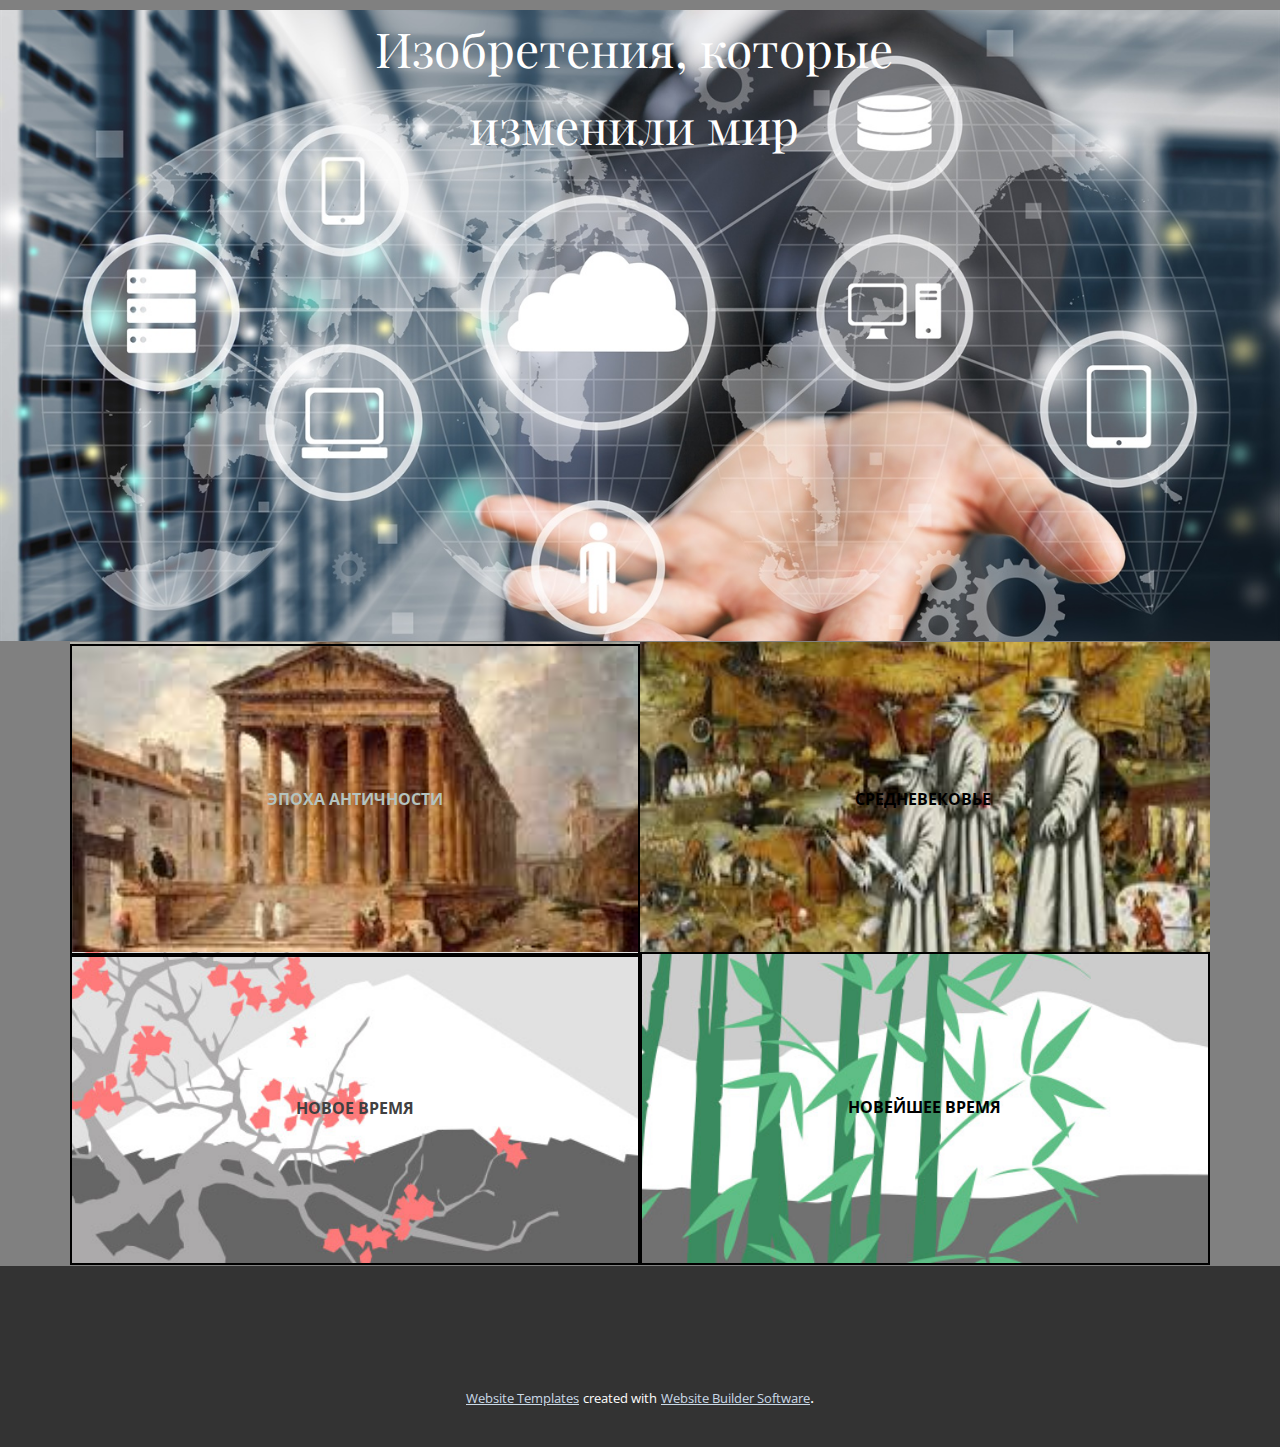
<file: Главная.html>
<!DOCTYPE html>
<html style="font-size: 16px;">
  <head>
    <meta name="viewport" content="width=device-width, initial-scale=1.0">
    <meta charset="utf-8">
    <meta name="keywords" content="favored old barren reason from my bed, and took the daughter of the vine to spouse., Building Future, Your questions answered, our team​, testimonials">
    <meta name="description" content="">
    <meta name="page_type" content="np-template-header-footer-from-plugin">
    <title>Главная</title>
    <link rel="stylesheet" href="nicepage.css" media="screen">
<link rel="stylesheet" href="Главная.css" media="screen">
    <script class="u-script" type="text/javascript" src="jquery.js" defer=""></script>
    <script class="u-script" type="text/javascript" src="nicepage.js" defer=""></script>
    <meta name="generator" content="Nicepage 3.7.2, nicepage.com">
    <link id="u-theme-google-font" rel="stylesheet" href="https://fonts.googleapis.com/css?family=Roboto:100,100i,300,300i,400,400i,500,500i,700,700i,900,900i|Open+Sans:300,300i,400,400i,600,600i,700,700i,800,800i">
    <link id="u-page-google-font" rel="stylesheet" href="https://fonts.googleapis.com/css?family=Playfair+Display:400,400i,700,700i,900,900i">
    
    
    
    <script type="application/ld+json">{
		"@context": "http://schema.org",
		"@type": "Organization",
		"name": "",
		"url": "index.html"
}</script>
    <meta property="og:title" content="Главная">
    <meta property="og:type" content="website">
    <meta name="theme-color" content="#85a5c3">
    <link rel="canonical" href="index.html">
    <meta property="og:url" content="index.html">
  </head>
  <body class="u-body"><header class="u-align-left u-clearfix u-grey-50 u-header u-header" id="sec-4845"><div class="u-clearfix u-sheet u-sheet-1"></div></header>
    <section class="u-clearfix u-image u-section-1" id="carousel_a199">
      <div class="u-clearfix u-sheet u-valign-top u-sheet-1">
        <h2 class="u-align-center u-custom-font u-font-playfair-display u-text u-text-body-alt-color u-text-1">Изобретения, которые&nbsp;<br>изменили мир&nbsp;
        </h2>
      </div>
    </section>
    <section class="u-align-left u-clearfix u-grey-50 u-section-2" id="carousel_39b1">
      <div class="u-clearfix u-sheet u-valign-middle u-sheet-1">
        <img src="images/2.jpeg" alt="" class="u-image u-image-default u-image-1" data-image-width="300" data-image-height="168">
        <img src="images/1.jpeg" alt="" class="u-image u-image-default u-image-2" data-image-width="281" data-image-height="179">
        <img src="images/368051ab-77cf-4c1f-b8a5-b48d2caabbc4.jpeg" alt="" class="u-image u-image-default u-image-3" data-image-width="278" data-image-height="181">
        <img class="u-image u-image-4" src="images/antichnost.jpeg" data-image-width="267" data-image-height="189">
        <a href="#" class="u-btn u-button-style u-hover-black u-none u-text-black u-text-hover-white u-btn-1">Средневековье</a>
        <a href="#" class="u-border-2 u-border-black u-border-hover-palette-1-light-2 u-btn u-button-style u-hover-black u-none u-text-hover-white u-text-palette-2-light-1 u-btn-2">Эпоха античности</a>
        <a href="#" class="u-border-2 u-border-black u-btn u-button-style u-hover-black u-none u-text-black u-text-hover-white u-btn-3">Новейшее время</a>
        <a href="file:///D:/OpenServer/domains/localhost/HistorySiteTitle/Site3/index.html" class="u-border-2 u-border-black u-btn u-button-style u-hover-black u-none u-text-grey-75 u-text-hover-white u-btn-4" target="_blank">Новое время</a>
      </div>
    </section>
    
    
    <footer class="u-align-left u-clearfix u-footer u-grey-80 u-footer" id="sec-e4d6"><div class="u-clearfix u-sheet u-sheet-1"></div></footer>
    <section class="u-backlink u-clearfix u-grey-80">
      <a class="u-link" href="https://nicepage.com/website-templates" target="_blank">
        <span>Website Templates</span>
      </a>
      <p class="u-text">
        <span>created with</span>
      </p>
      <a class="u-link" href="https://nicepage.com/" target="_blank">
        <span>Website Builder Software</span>
      </a>. 
    </section>
  </body>
</html>
</file>
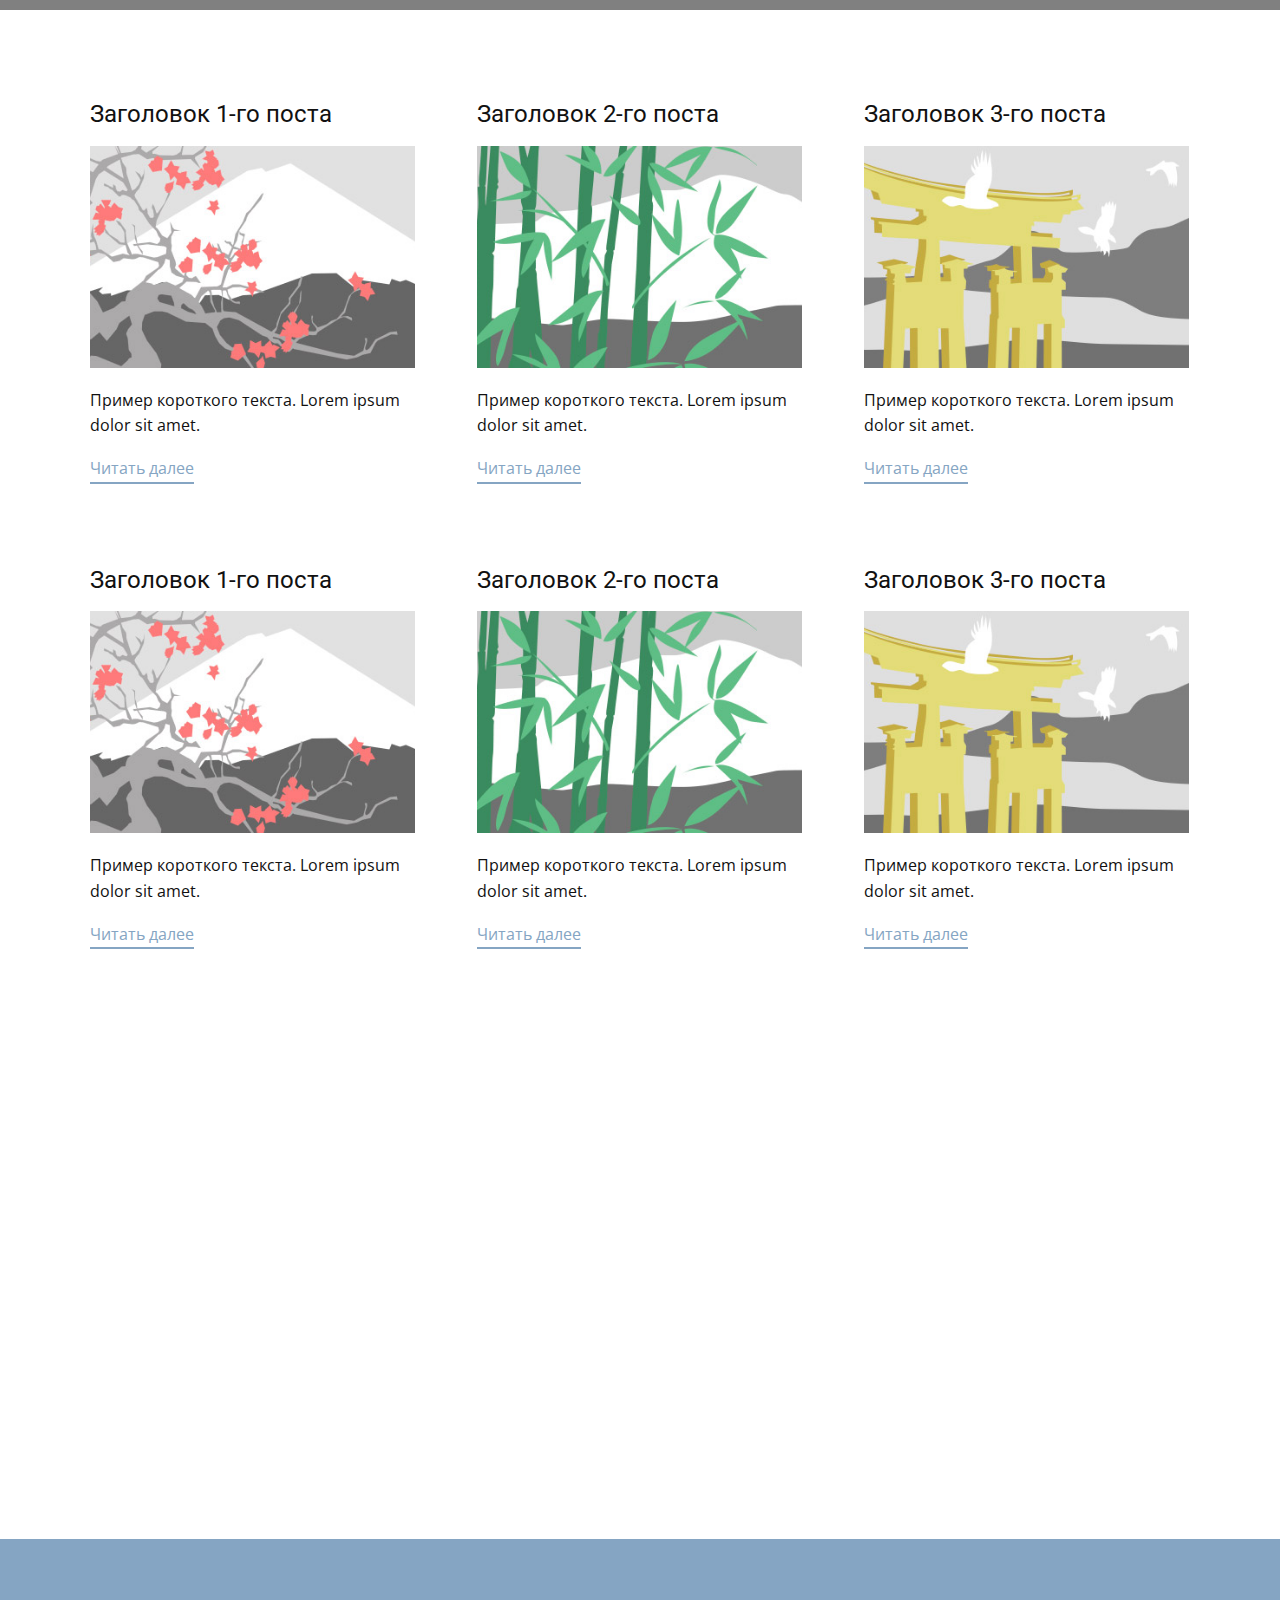
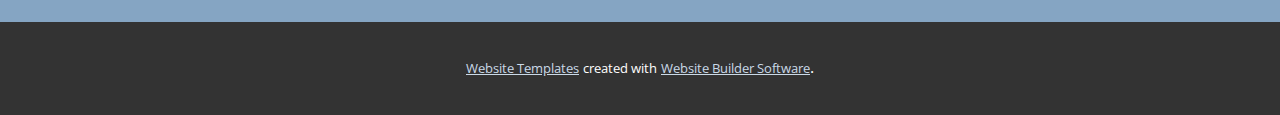
<file: blog/blog.html>
<html style="font-size: 16px;"><head>
    <meta name="viewport" content="width=device-width, initial-scale=1.0">
    <meta charset="utf-8">
    <meta name="keywords" content="">
    <meta name="description" content="">
    <meta name="page_type" content="np-template-header-footer-from-plugin">
    <title>Blog Template</title>
    <link rel="stylesheet" href="../nicepage.css" media="screen">
<link rel="stylesheet" href="../Blog-Template.css" media="screen">
    <script class="u-script" type="text/javascript" src="../jquery.js" defer=""></script>
    <script class="u-script" type="text/javascript" src="../nicepage.js" defer=""></script>
    <meta name="generator" content="Nicepage 3.7.2, nicepage.com">
    <link id="u-theme-google-font" rel="stylesheet" href="https://fonts.googleapis.com/css?family=Roboto:100,100i,300,300i,400,400i,500,500i,700,700i,900,900i|Open+Sans:300,300i,400,400i,600,600i,700,700i,800,800i">
    
    
    
    <script type="application/ld+json">{
		"@context": "http://schema.org",
		"@type": "Organization",
		"name": "",
		"url": "index.html"
}</script>
    <meta property="og:title" content="Blog Template">
    <meta property="og:type" content="website">
    <meta name="theme-color" content="#85a5c3">
    <link rel="canonical" href="../index.html">
    <meta property="og:url" content="index.html">
  </head>
  <body class="u-body"><header class="u-align-left u-clearfix u-grey-50 u-header u-header" id="sec-4845"><div class="u-clearfix u-sheet u-sheet-1"></div></header>
    <section class="u-clearfix u-section-1" id="sec-cd55">
      <div class="u-clearfix u-sheet u-valign-middle u-sheet-1"><!--blog--><!--blog_options_json--><!--{"type":"Recent","source":"","tags":"","count":3}--><!--/blog_options_json-->
        <div class="u-blog u-expanded-width u-repeater u-repeater-1"><!--blog_post-->
          <div class="u-blog-post u-container-style u-repeater-item u-white u-repeater-item-1">
            <div class="u-container-layout u-similar-container u-valign-top u-container-layout-1"><!--blog_post_header-->
              <h4 class="u-blog-control u-text u-text-1">
                <a class="u-post-header-link" href="../blog/пост.html"><!--blog_post_header_content-->Заголовок 1-го поста<!--/blog_post_header_content--></a>
              </h4><!--/blog_post_header--><!--blog_post_image-->
              <a class="u-post-header-link" href="../blog/пост.html"><img alt="" class="u-blog-control u-expanded-width u-image u-image-default u-image-1" src="[data-uri]"></a><!--/blog_post_image--><!--blog_post_content-->
              <div class="u-blog-control u-post-content u-text u-text-2 fr-view">Пример короткого текста. Lorem ipsum dolor sit amet.</div><!--/blog_post_content--><!--blog_post_readmore-->
              <a href="../blog/пост.html" class="u-blog-control u-border-2 u-border-palette-1-base u-btn u-btn-rectangle u-button-style u-none u-btn-1"><!--blog_post_readmore_content-->Читать далее<!--/blog_post_readmore_content--></a><!--/blog_post_readmore-->
            </div>
          </div><div class="u-blog-post u-container-style u-repeater-item u-video-cover u-white">
            <div class="u-container-layout u-similar-container u-valign-top u-container-layout-2"><!--blog_post_header-->
              <h4 class="u-blog-control u-text u-text-3">
                <a class="u-post-header-link" href="../blog/пост-1.html"><!--blog_post_header_content-->Заголовок 2-го поста<!--/blog_post_header_content--></a>
              </h4><!--/blog_post_header--><!--blog_post_image-->
              <a class="u-post-header-link" href="../blog/пост-1.html"><img alt="" class="u-blog-control u-expanded-width u-image u-image-default u-image-2" src="[data-uri]"></a><!--/blog_post_image--><!--blog_post_content-->
              <div class="u-blog-control u-post-content u-text u-text-4 fr-view">Пример короткого текста. Lorem ipsum dolor sit amet.</div><!--/blog_post_content--><!--blog_post_readmore-->
              <a href="../blog/пост-1.html" class="u-blog-control u-border-2 u-border-palette-1-base u-btn u-btn-rectangle u-button-style u-none u-btn-2"><!--blog_post_readmore_content-->Читать далее<!--/blog_post_readmore_content--></a><!--/blog_post_readmore-->
            </div>
          </div><div class="u-blog-post u-container-style u-repeater-item u-video-cover u-white">
            <div class="u-container-layout u-similar-container u-valign-top u-container-layout-3"><!--blog_post_header-->
              <h4 class="u-blog-control u-text u-text-5">
                <a class="u-post-header-link" href="../blog/пост-2.html"><!--blog_post_header_content-->Заголовок 3-го поста<!--/blog_post_header_content--></a>
              </h4><!--/blog_post_header--><!--blog_post_image-->
              <a class="u-post-header-link" href="../blog/пост-2.html"><img alt="" class="u-blog-control u-expanded-width u-image u-image-default u-image-3" src="[data-uri]"></a><!--/blog_post_image--><!--blog_post_content-->
              <div class="u-blog-control u-post-content u-text u-text-6 fr-view">Пример короткого текста. Lorem ipsum dolor sit amet.</div><!--/blog_post_content--><!--blog_post_readmore-->
              <a href="../blog/пост-2.html" class="u-blog-control u-border-2 u-border-palette-1-base u-btn u-btn-rectangle u-button-style u-none u-btn-3"><!--blog_post_readmore_content-->Читать далее<!--/blog_post_readmore_content--></a><!--/blog_post_readmore-->
            </div>
          </div><div class="u-blog-post u-container-style u-repeater-item u-white u-repeater-item-1">
            <div class="u-container-layout u-similar-container u-valign-top u-container-layout-1"><!--blog_post_header-->
              <h4 class="u-blog-control u-text u-text-1">
                <a class="u-post-header-link" href="../blog/пост-3.html"><!--blog_post_header_content-->Заголовок 1-го поста<!--/blog_post_header_content--></a>
              </h4><!--/blog_post_header--><!--blog_post_image-->
              <a class="u-post-header-link" href="../blog/пост-3.html"><img alt="" class="u-blog-control u-expanded-width u-image u-image-default u-image-1" src="[data-uri]"></a><!--/blog_post_image--><!--blog_post_content-->
              <div class="u-blog-control u-post-content u-text u-text-2 fr-view">Пример короткого текста. Lorem ipsum dolor sit amet.</div><!--/blog_post_content--><!--blog_post_readmore-->
              <a href="../blog/пост-3.html" class="u-blog-control u-border-2 u-border-palette-1-base u-btn u-btn-rectangle u-button-style u-none u-btn-1"><!--blog_post_readmore_content-->Читать далее<!--/blog_post_readmore_content--></a><!--/blog_post_readmore-->
            </div>
          </div><div class="u-blog-post u-container-style u-repeater-item u-video-cover u-white">
            <div class="u-container-layout u-similar-container u-valign-top u-container-layout-2"><!--blog_post_header-->
              <h4 class="u-blog-control u-text u-text-3">
                <a class="u-post-header-link" href="../blog/пост-4.html"><!--blog_post_header_content-->Заголовок 2-го поста<!--/blog_post_header_content--></a>
              </h4><!--/blog_post_header--><!--blog_post_image-->
              <a class="u-post-header-link" href="../blog/пост-4.html"><img alt="" class="u-blog-control u-expanded-width u-image u-image-default u-image-2" src="[data-uri]"></a><!--/blog_post_image--><!--blog_post_content-->
              <div class="u-blog-control u-post-content u-text u-text-4 fr-view">Пример короткого текста. Lorem ipsum dolor sit amet.</div><!--/blog_post_content--><!--blog_post_readmore-->
              <a href="../blog/пост-4.html" class="u-blog-control u-border-2 u-border-palette-1-base u-btn u-btn-rectangle u-button-style u-none u-btn-2"><!--blog_post_readmore_content-->Читать далее<!--/blog_post_readmore_content--></a><!--/blog_post_readmore-->
            </div>
          </div><div class="u-blog-post u-container-style u-repeater-item u-video-cover u-white">
            <div class="u-container-layout u-similar-container u-valign-top u-container-layout-3"><!--blog_post_header-->
              <h4 class="u-blog-control u-text u-text-5">
                <a class="u-post-header-link" href="../blog/пост-5.html"><!--blog_post_header_content-->Заголовок 3-го поста<!--/blog_post_header_content--></a>
              </h4><!--/blog_post_header--><!--blog_post_image-->
              <a class="u-post-header-link" href="../blog/пост-5.html"><img alt="" class="u-blog-control u-expanded-width u-image u-image-default u-image-3" src="[data-uri]"></a><!--/blog_post_image--><!--blog_post_content-->
              <div class="u-blog-control u-post-content u-text u-text-6 fr-view">Пример короткого текста. Lorem ipsum dolor sit amet.</div><!--/blog_post_content--><!--blog_post_readmore-->
              <a href="../blog/пост-5.html" class="u-blog-control u-border-2 u-border-palette-1-base u-btn u-btn-rectangle u-button-style u-none u-btn-3"><!--blog_post_readmore_content-->Читать далее<!--/blog_post_readmore_content--></a><!--/blog_post_readmore-->
            </div>
          </div><!--/blog_post--><!--blog_post-->
          <!--/blog_post--><!--blog_post-->
          <!--/blog_post-->
        </div><!--/blog-->
      </div>
    </section>
    <section class="u-clearfix u-section-2" id="sec-daf7">
      <div class="u-clearfix u-sheet u-sheet-1"></div>
    </section>
    
    
    <footer class="u-align-left u-clearfix u-footer u-palette-1-base u-footer" id="sec-e4d6"><div class="u-clearfix u-sheet u-sheet-1"></div></footer>
    <section class="u-backlink u-clearfix u-grey-80">
      <a class="u-link" href="https://nicepage.com/website-templates" target="_blank">
        <span>Website Templates</span>
      </a>
      <p class="u-text">
        <span>created with</span>
      </p>
      <a class="u-link" href="https://nicepage.com/" target="_blank">
        <span>Website Builder Software</span>
      </a>. 
    </section>
  
</body></html>
</file>
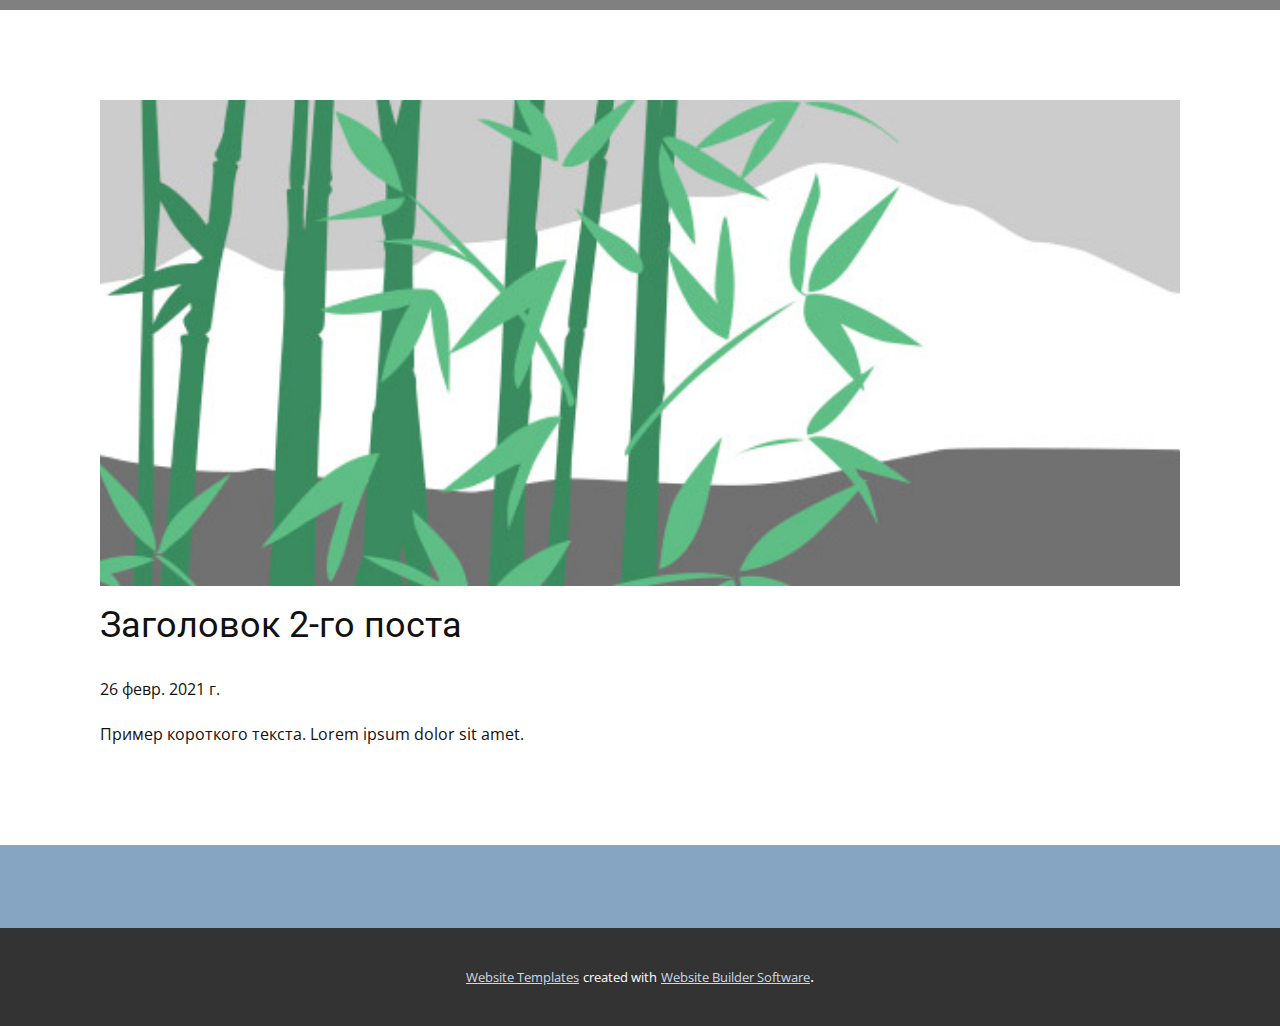
<file: blog/пост-1.html>
<!doctype html>
<html style="font-size: 16px;"><head>
    <meta name="viewport" content="width=device-width, initial-scale=1.0">
    <meta charset="utf-8">
    <meta name="keywords" content="Заголовок 1-го поста">
    <meta name="description" content="">
    <meta name="page_type" content="np-template-header-footer-from-plugin">
    <title>Заголовок 2-го поста</title>
    <link rel="stylesheet" href="../nicepage.css" media="screen">
<link rel="stylesheet" href="../Post-Template.css" media="screen">
    <script class="u-script" type="text/javascript" src="../jquery.js" defer=""></script>
    <script class="u-script" type="text/javascript" src="../nicepage.js" defer=""></script>
    <meta name="generator" content="Nicepage 3.7.2, nicepage.com">
    <link id="u-theme-google-font" rel="stylesheet" href="https://fonts.googleapis.com/css?family=Roboto:100,100i,300,300i,400,400i,500,500i,700,700i,900,900i|Open+Sans:300,300i,400,400i,600,600i,700,700i,800,800i">
    
    
    <script type="application/ld+json">{
		"@context": "http://schema.org",
		"@type": "Organization",
		"name": "",
		"url": "index.html"
}</script>
    <meta property="og:title" content="Post Template">
    <meta property="og:type" content="website">
    <meta name="theme-color" content="#85a5c3">
    <link rel="canonical" href="../index.html">
    <meta property="og:url" content="index.html">
  </head>
  <body class="u-body"><header class="u-align-left u-clearfix u-grey-50 u-header u-header" id="sec-4845"><div class="u-clearfix u-sheet u-sheet-1"></div></header>
    <section class="u-align-center u-clearfix u-section-1" id="sec-c390">
      <div class="u-clearfix u-sheet u-valign-middle-md u-valign-middle-sm u-valign-middle-xs u-sheet-1"><!--post_details--><!--post_details_options_json--><!--{"source":""}--><!--/post_details_options_json--><!--blog_post-->
        <div class="u-container-style u-expanded-width u-post-details u-post-details-1">
          <div class="u-container-layout u-valign-middle u-container-layout-1"><!--blog_post_image-->
            <img alt="" class="u-blog-control u-expanded-width u-image u-image-default u-image-1" src="[data-uri]"><!--/blog_post_image--><!--blog_post_header-->
            <h2 class="u-blog-control u-text u-text-1">Заголовок 2-го поста</h2><!--/blog_post_header--><!--blog_post_metadata-->
            <div class="u-blog-control u-metadata u-metadata-1"><!--blog_post_metadata_date-->
              <span class="u-meta-date u-meta-icon">26 февр. 2021 г.</span><!--/blog_post_metadata_date--><!--blog_post_metadata_category-->
              <!--/blog_post_metadata_category--><!--blog_post_metadata_comments-->
              <!--/blog_post_metadata_comments-->
            </div><!--/blog_post_metadata--><!--blog_post_content-->
            <div class="u-align-justify u-blog-control u-post-content u-text u-text-2 fr-view">
  Пример короткого текста. Lorem ipsum dolor sit amet.
  </div><!--/blog_post_content-->
          </div>
        </div><!--/blog_post--><!--/post_details-->
      </div>
    </section>
    
    
    <footer class="u-align-left u-clearfix u-footer u-palette-1-base u-footer" id="sec-e4d6"><div class="u-clearfix u-sheet u-sheet-1"></div></footer>
    <section class="u-backlink u-clearfix u-grey-80">
      <a class="u-link" href="https://nicepage.com/website-templates" target="_blank">
        <span>Website Templates</span>
      </a>
      <p class="u-text">
        <span>created with</span>
      </p>
      <a class="u-link" href="https://nicepage.com/" target="_blank">
        <span>Website Builder Software</span>
      </a>. 
    </section>
  
</body></html>
</file>
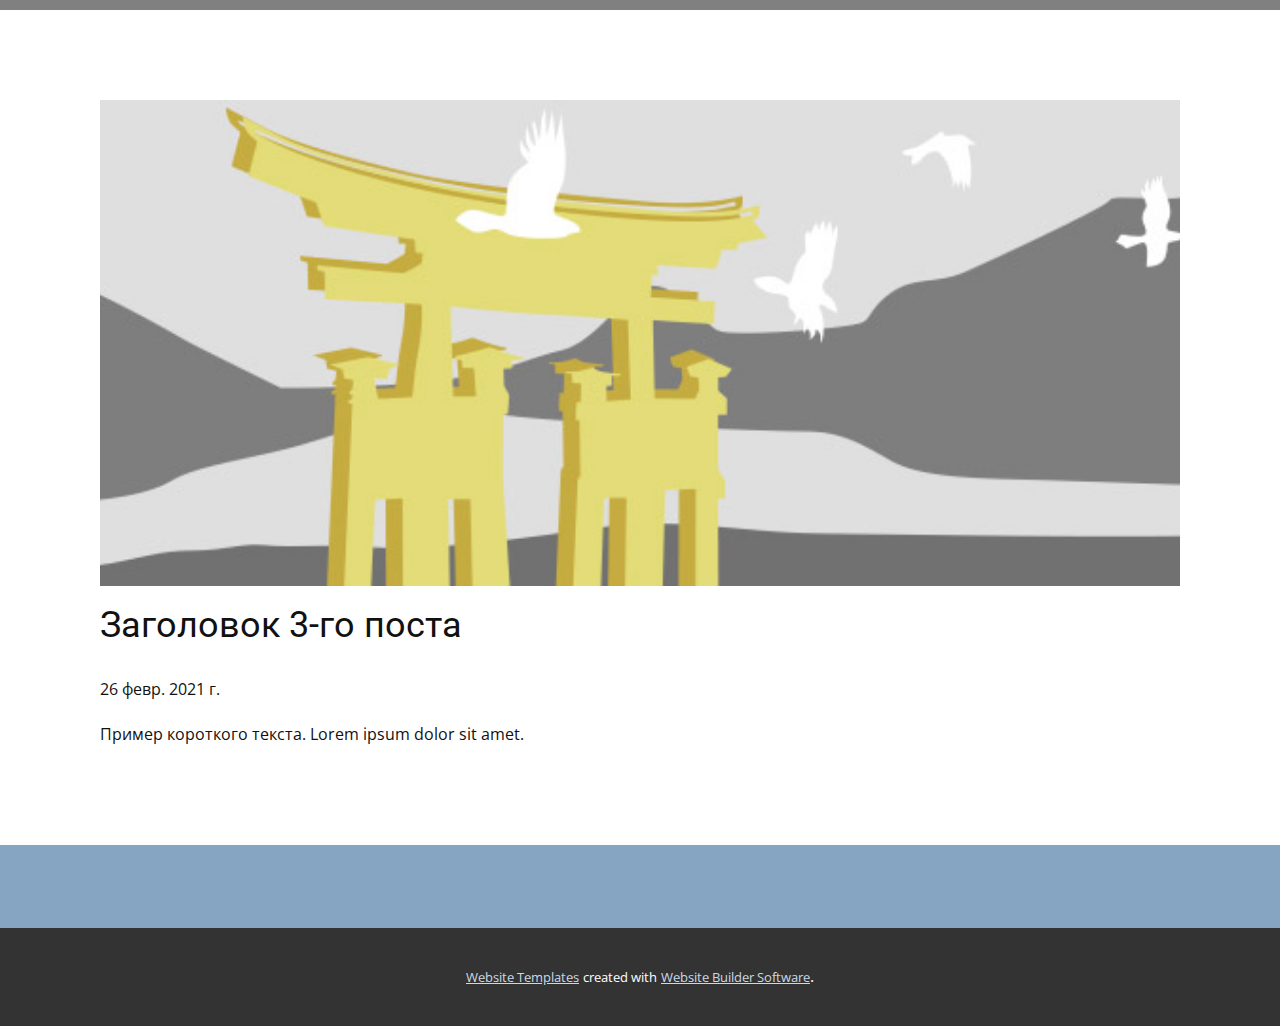
<file: blog/пост-2.html>
<!doctype html>
<html style="font-size: 16px;"><head>
    <meta name="viewport" content="width=device-width, initial-scale=1.0">
    <meta charset="utf-8">
    <meta name="keywords" content="Заголовок 1-го поста">
    <meta name="description" content="">
    <meta name="page_type" content="np-template-header-footer-from-plugin">
    <title>Заголовок 3-го поста</title>
    <link rel="stylesheet" href="../nicepage.css" media="screen">
<link rel="stylesheet" href="../Post-Template.css" media="screen">
    <script class="u-script" type="text/javascript" src="../jquery.js" defer=""></script>
    <script class="u-script" type="text/javascript" src="../nicepage.js" defer=""></script>
    <meta name="generator" content="Nicepage 3.7.2, nicepage.com">
    <link id="u-theme-google-font" rel="stylesheet" href="https://fonts.googleapis.com/css?family=Roboto:100,100i,300,300i,400,400i,500,500i,700,700i,900,900i|Open+Sans:300,300i,400,400i,600,600i,700,700i,800,800i">
    
    
    <script type="application/ld+json">{
		"@context": "http://schema.org",
		"@type": "Organization",
		"name": "",
		"url": "index.html"
}</script>
    <meta property="og:title" content="Post Template">
    <meta property="og:type" content="website">
    <meta name="theme-color" content="#85a5c3">
    <link rel="canonical" href="../index.html">
    <meta property="og:url" content="index.html">
  </head>
  <body class="u-body"><header class="u-align-left u-clearfix u-grey-50 u-header u-header" id="sec-4845"><div class="u-clearfix u-sheet u-sheet-1"></div></header>
    <section class="u-align-center u-clearfix u-section-1" id="sec-c390">
      <div class="u-clearfix u-sheet u-valign-middle-md u-valign-middle-sm u-valign-middle-xs u-sheet-1"><!--post_details--><!--post_details_options_json--><!--{"source":""}--><!--/post_details_options_json--><!--blog_post-->
        <div class="u-container-style u-expanded-width u-post-details u-post-details-1">
          <div class="u-container-layout u-valign-middle u-container-layout-1"><!--blog_post_image-->
            <img alt="" class="u-blog-control u-expanded-width u-image u-image-default u-image-1" src="[data-uri]"><!--/blog_post_image--><!--blog_post_header-->
            <h2 class="u-blog-control u-text u-text-1">Заголовок 3-го поста</h2><!--/blog_post_header--><!--blog_post_metadata-->
            <div class="u-blog-control u-metadata u-metadata-1"><!--blog_post_metadata_date-->
              <span class="u-meta-date u-meta-icon">26 февр. 2021 г.</span><!--/blog_post_metadata_date--><!--blog_post_metadata_category-->
              <!--/blog_post_metadata_category--><!--blog_post_metadata_comments-->
              <!--/blog_post_metadata_comments-->
            </div><!--/blog_post_metadata--><!--blog_post_content-->
            <div class="u-align-justify u-blog-control u-post-content u-text u-text-2 fr-view">
  Пример короткого текста. Lorem ipsum dolor sit amet.
  </div><!--/blog_post_content-->
          </div>
        </div><!--/blog_post--><!--/post_details-->
      </div>
    </section>
    
    
    <footer class="u-align-left u-clearfix u-footer u-palette-1-base u-footer" id="sec-e4d6"><div class="u-clearfix u-sheet u-sheet-1"></div></footer>
    <section class="u-backlink u-clearfix u-grey-80">
      <a class="u-link" href="https://nicepage.com/website-templates" target="_blank">
        <span>Website Templates</span>
      </a>
      <p class="u-text">
        <span>created with</span>
      </p>
      <a class="u-link" href="https://nicepage.com/" target="_blank">
        <span>Website Builder Software</span>
      </a>. 
    </section>
  
</body></html>
</file>
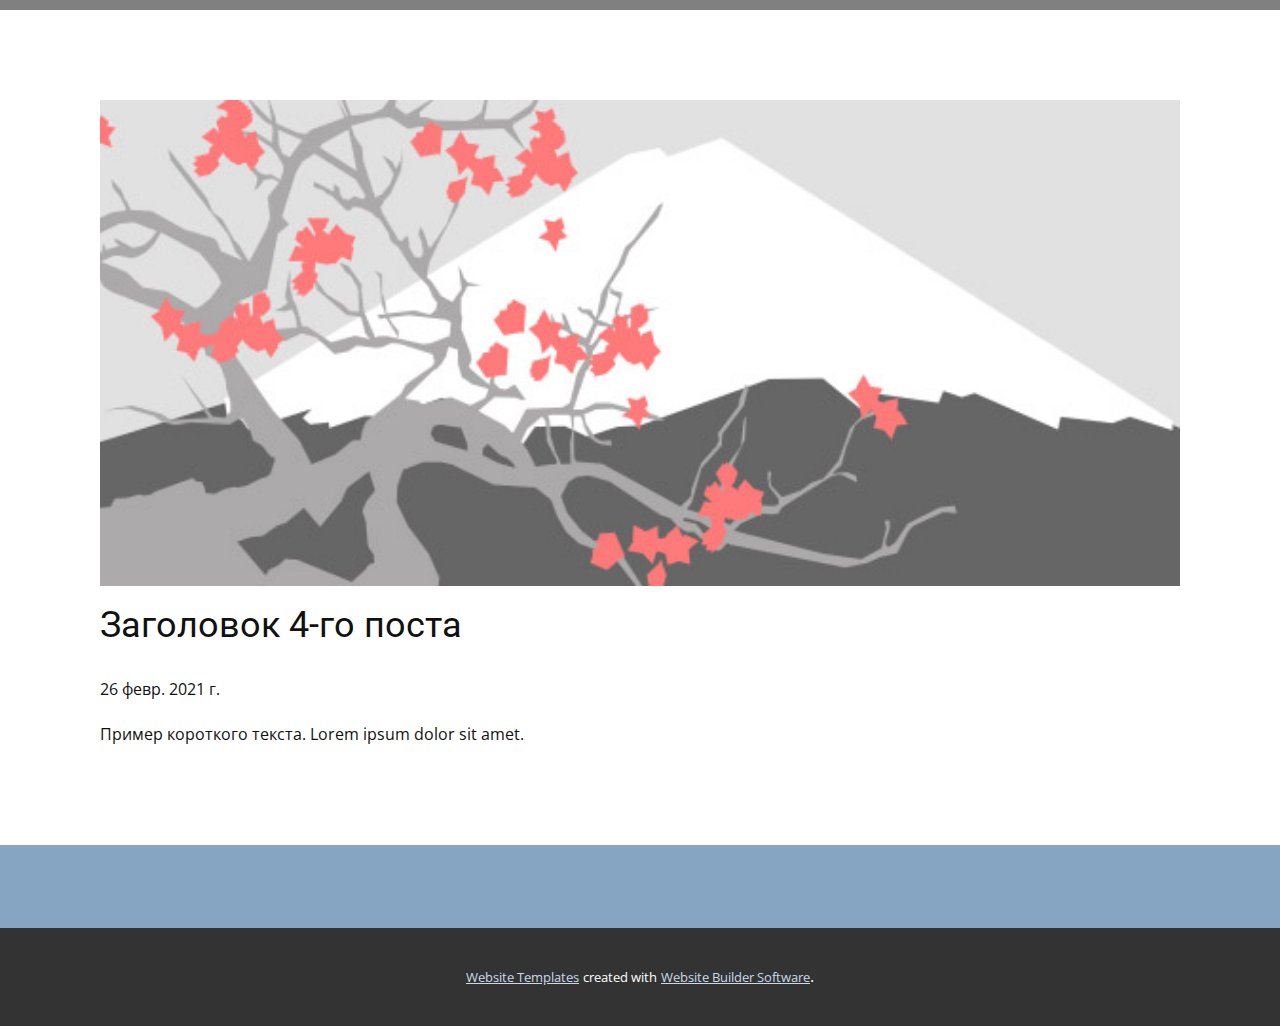
<file: blog/пост-3.html>
<!doctype html>
<html style="font-size: 16px;"><head>
    <meta name="viewport" content="width=device-width, initial-scale=1.0">
    <meta charset="utf-8">
    <meta name="keywords" content="Заголовок 1-го поста">
    <meta name="description" content="">
    <meta name="page_type" content="np-template-header-footer-from-plugin">
    <title>Заголовок 4-го поста</title>
    <link rel="stylesheet" href="../nicepage.css" media="screen">
<link rel="stylesheet" href="../Post-Template.css" media="screen">
    <script class="u-script" type="text/javascript" src="../jquery.js" defer=""></script>
    <script class="u-script" type="text/javascript" src="../nicepage.js" defer=""></script>
    <meta name="generator" content="Nicepage 3.7.2, nicepage.com">
    <link id="u-theme-google-font" rel="stylesheet" href="https://fonts.googleapis.com/css?family=Roboto:100,100i,300,300i,400,400i,500,500i,700,700i,900,900i|Open+Sans:300,300i,400,400i,600,600i,700,700i,800,800i">
    
    
    <script type="application/ld+json">{
		"@context": "http://schema.org",
		"@type": "Organization",
		"name": "",
		"url": "index.html"
}</script>
    <meta property="og:title" content="Post Template">
    <meta property="og:type" content="website">
    <meta name="theme-color" content="#85a5c3">
    <link rel="canonical" href="../index.html">
    <meta property="og:url" content="index.html">
  </head>
  <body class="u-body"><header class="u-align-left u-clearfix u-grey-50 u-header u-header" id="sec-4845"><div class="u-clearfix u-sheet u-sheet-1"></div></header>
    <section class="u-align-center u-clearfix u-section-1" id="sec-c390">
      <div class="u-clearfix u-sheet u-valign-middle-md u-valign-middle-sm u-valign-middle-xs u-sheet-1"><!--post_details--><!--post_details_options_json--><!--{"source":""}--><!--/post_details_options_json--><!--blog_post-->
        <div class="u-container-style u-expanded-width u-post-details u-post-details-1">
          <div class="u-container-layout u-valign-middle u-container-layout-1"><!--blog_post_image-->
            <img alt="" class="u-blog-control u-expanded-width u-image u-image-default u-image-1" src="[data-uri]"><!--/blog_post_image--><!--blog_post_header-->
            <h2 class="u-blog-control u-text u-text-1">Заголовок 4-го поста</h2><!--/blog_post_header--><!--blog_post_metadata-->
            <div class="u-blog-control u-metadata u-metadata-1"><!--blog_post_metadata_date-->
              <span class="u-meta-date u-meta-icon">26 февр. 2021 г.</span><!--/blog_post_metadata_date--><!--blog_post_metadata_category-->
              <!--/blog_post_metadata_category--><!--blog_post_metadata_comments-->
              <!--/blog_post_metadata_comments-->
            </div><!--/blog_post_metadata--><!--blog_post_content-->
            <div class="u-align-justify u-blog-control u-post-content u-text u-text-2 fr-view">
  Пример короткого текста. Lorem ipsum dolor sit amet.
  </div><!--/blog_post_content-->
          </div>
        </div><!--/blog_post--><!--/post_details-->
      </div>
    </section>
    
    
    <footer class="u-align-left u-clearfix u-footer u-palette-1-base u-footer" id="sec-e4d6"><div class="u-clearfix u-sheet u-sheet-1"></div></footer>
    <section class="u-backlink u-clearfix u-grey-80">
      <a class="u-link" href="https://nicepage.com/website-templates" target="_blank">
        <span>Website Templates</span>
      </a>
      <p class="u-text">
        <span>created with</span>
      </p>
      <a class="u-link" href="https://nicepage.com/" target="_blank">
        <span>Website Builder Software</span>
      </a>. 
    </section>
  
</body></html>
</file>
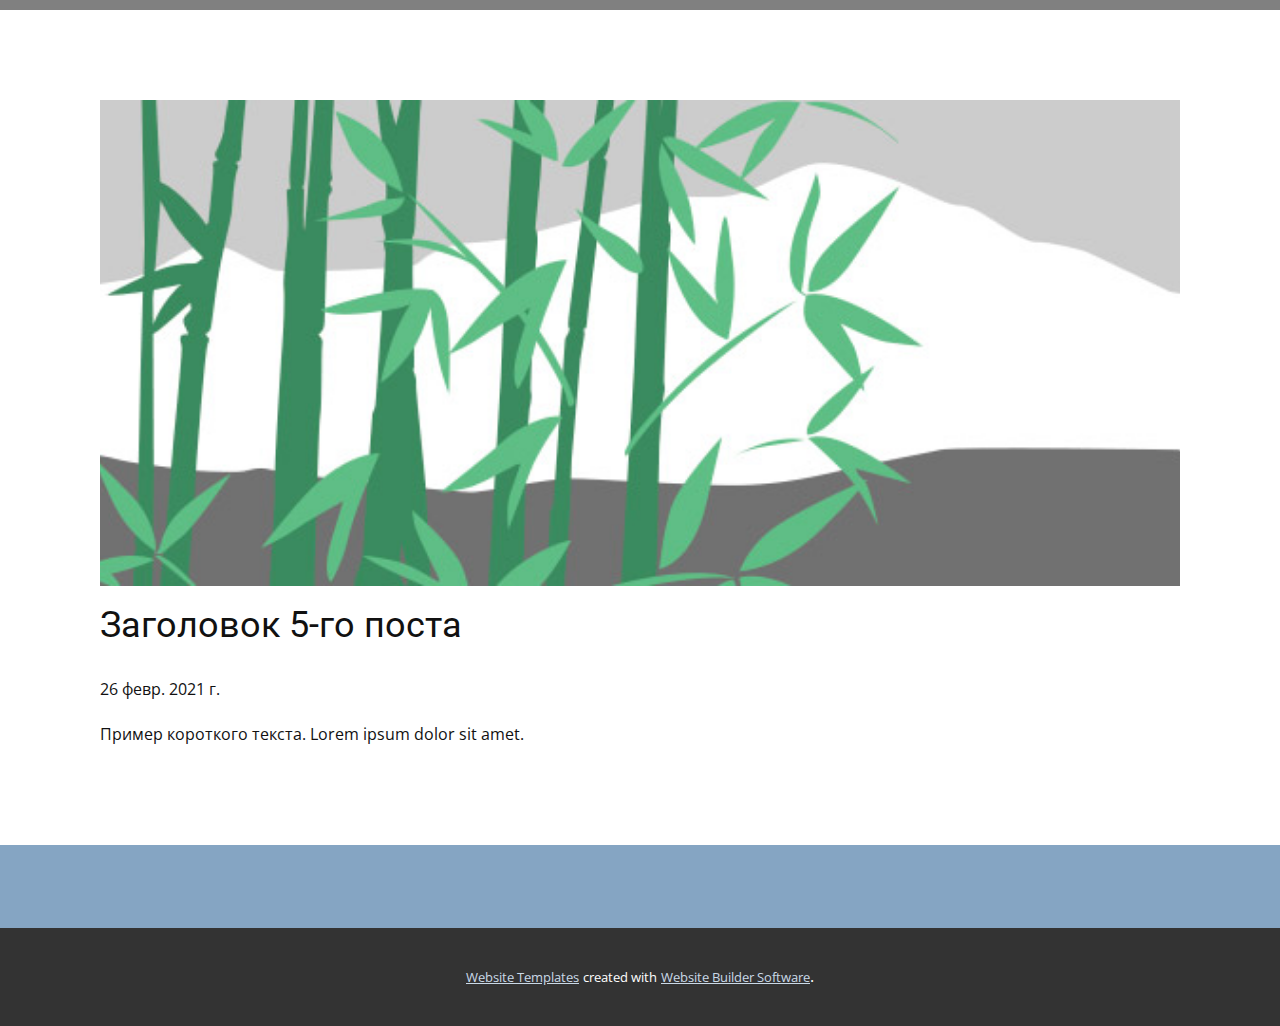
<file: blog/пост-4.html>
<!doctype html>
<html style="font-size: 16px;"><head>
    <meta name="viewport" content="width=device-width, initial-scale=1.0">
    <meta charset="utf-8">
    <meta name="keywords" content="Заголовок 1-го поста">
    <meta name="description" content="">
    <meta name="page_type" content="np-template-header-footer-from-plugin">
    <title>Заголовок 5-го поста</title>
    <link rel="stylesheet" href="../nicepage.css" media="screen">
<link rel="stylesheet" href="../Post-Template.css" media="screen">
    <script class="u-script" type="text/javascript" src="../jquery.js" defer=""></script>
    <script class="u-script" type="text/javascript" src="../nicepage.js" defer=""></script>
    <meta name="generator" content="Nicepage 3.7.2, nicepage.com">
    <link id="u-theme-google-font" rel="stylesheet" href="https://fonts.googleapis.com/css?family=Roboto:100,100i,300,300i,400,400i,500,500i,700,700i,900,900i|Open+Sans:300,300i,400,400i,600,600i,700,700i,800,800i">
    
    
    <script type="application/ld+json">{
		"@context": "http://schema.org",
		"@type": "Organization",
		"name": "",
		"url": "index.html"
}</script>
    <meta property="og:title" content="Post Template">
    <meta property="og:type" content="website">
    <meta name="theme-color" content="#85a5c3">
    <link rel="canonical" href="../index.html">
    <meta property="og:url" content="index.html">
  </head>
  <body class="u-body"><header class="u-align-left u-clearfix u-grey-50 u-header u-header" id="sec-4845"><div class="u-clearfix u-sheet u-sheet-1"></div></header>
    <section class="u-align-center u-clearfix u-section-1" id="sec-c390">
      <div class="u-clearfix u-sheet u-valign-middle-md u-valign-middle-sm u-valign-middle-xs u-sheet-1"><!--post_details--><!--post_details_options_json--><!--{"source":""}--><!--/post_details_options_json--><!--blog_post-->
        <div class="u-container-style u-expanded-width u-post-details u-post-details-1">
          <div class="u-container-layout u-valign-middle u-container-layout-1"><!--blog_post_image-->
            <img alt="" class="u-blog-control u-expanded-width u-image u-image-default u-image-1" src="[data-uri]"><!--/blog_post_image--><!--blog_post_header-->
            <h2 class="u-blog-control u-text u-text-1">Заголовок 5-го поста</h2><!--/blog_post_header--><!--blog_post_metadata-->
            <div class="u-blog-control u-metadata u-metadata-1"><!--blog_post_metadata_date-->
              <span class="u-meta-date u-meta-icon">26 февр. 2021 г.</span><!--/blog_post_metadata_date--><!--blog_post_metadata_category-->
              <!--/blog_post_metadata_category--><!--blog_post_metadata_comments-->
              <!--/blog_post_metadata_comments-->
            </div><!--/blog_post_metadata--><!--blog_post_content-->
            <div class="u-align-justify u-blog-control u-post-content u-text u-text-2 fr-view">
  Пример короткого текста. Lorem ipsum dolor sit amet.
  </div><!--/blog_post_content-->
          </div>
        </div><!--/blog_post--><!--/post_details-->
      </div>
    </section>
    
    
    <footer class="u-align-left u-clearfix u-footer u-palette-1-base u-footer" id="sec-e4d6"><div class="u-clearfix u-sheet u-sheet-1"></div></footer>
    <section class="u-backlink u-clearfix u-grey-80">
      <a class="u-link" href="https://nicepage.com/website-templates" target="_blank">
        <span>Website Templates</span>
      </a>
      <p class="u-text">
        <span>created with</span>
      </p>
      <a class="u-link" href="https://nicepage.com/" target="_blank">
        <span>Website Builder Software</span>
      </a>. 
    </section>
  
</body></html>
</file>
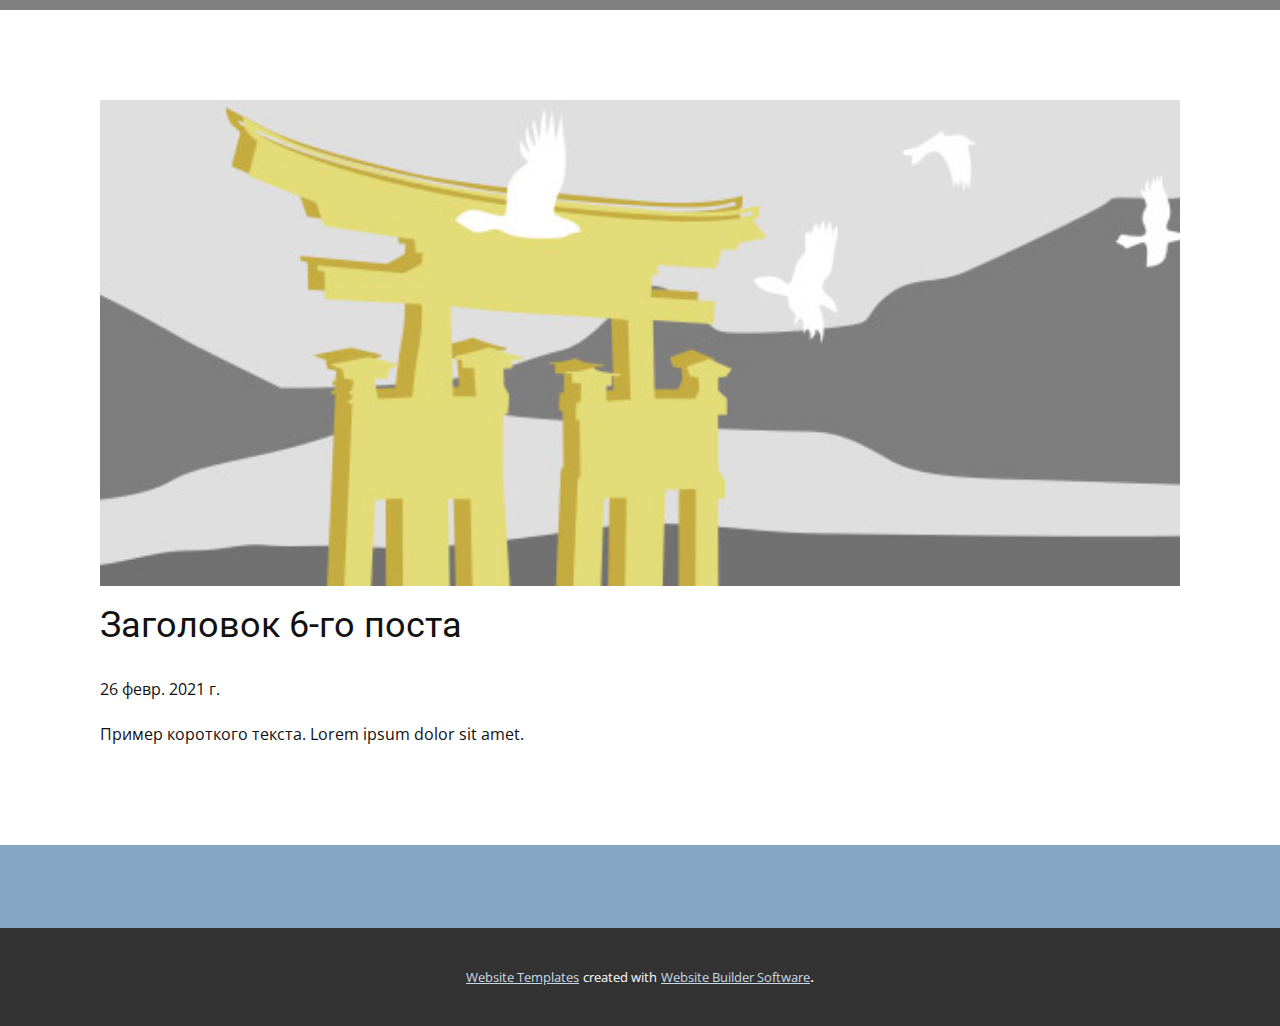
<file: blog/пост-5.html>
<!doctype html>
<html style="font-size: 16px;"><head>
    <meta name="viewport" content="width=device-width, initial-scale=1.0">
    <meta charset="utf-8">
    <meta name="keywords" content="Заголовок 1-го поста">
    <meta name="description" content="">
    <meta name="page_type" content="np-template-header-footer-from-plugin">
    <title>Заголовок 6-го поста</title>
    <link rel="stylesheet" href="../nicepage.css" media="screen">
<link rel="stylesheet" href="../Post-Template.css" media="screen">
    <script class="u-script" type="text/javascript" src="../jquery.js" defer=""></script>
    <script class="u-script" type="text/javascript" src="../nicepage.js" defer=""></script>
    <meta name="generator" content="Nicepage 3.7.2, nicepage.com">
    <link id="u-theme-google-font" rel="stylesheet" href="https://fonts.googleapis.com/css?family=Roboto:100,100i,300,300i,400,400i,500,500i,700,700i,900,900i|Open+Sans:300,300i,400,400i,600,600i,700,700i,800,800i">
    
    
    <script type="application/ld+json">{
		"@context": "http://schema.org",
		"@type": "Organization",
		"name": "",
		"url": "index.html"
}</script>
    <meta property="og:title" content="Post Template">
    <meta property="og:type" content="website">
    <meta name="theme-color" content="#85a5c3">
    <link rel="canonical" href="../index.html">
    <meta property="og:url" content="index.html">
  </head>
  <body class="u-body"><header class="u-align-left u-clearfix u-grey-50 u-header u-header" id="sec-4845"><div class="u-clearfix u-sheet u-sheet-1"></div></header>
    <section class="u-align-center u-clearfix u-section-1" id="sec-c390">
      <div class="u-clearfix u-sheet u-valign-middle-md u-valign-middle-sm u-valign-middle-xs u-sheet-1"><!--post_details--><!--post_details_options_json--><!--{"source":""}--><!--/post_details_options_json--><!--blog_post-->
        <div class="u-container-style u-expanded-width u-post-details u-post-details-1">
          <div class="u-container-layout u-valign-middle u-container-layout-1"><!--blog_post_image-->
            <img alt="" class="u-blog-control u-expanded-width u-image u-image-default u-image-1" src="[data-uri]"><!--/blog_post_image--><!--blog_post_header-->
            <h2 class="u-blog-control u-text u-text-1">Заголовок 6-го поста</h2><!--/blog_post_header--><!--blog_post_metadata-->
            <div class="u-blog-control u-metadata u-metadata-1"><!--blog_post_metadata_date-->
              <span class="u-meta-date u-meta-icon">26 февр. 2021 г.</span><!--/blog_post_metadata_date--><!--blog_post_metadata_category-->
              <!--/blog_post_metadata_category--><!--blog_post_metadata_comments-->
              <!--/blog_post_metadata_comments-->
            </div><!--/blog_post_metadata--><!--blog_post_content-->
            <div class="u-align-justify u-blog-control u-post-content u-text u-text-2 fr-view">
  Пример короткого текста. Lorem ipsum dolor sit amet.
  </div><!--/blog_post_content-->
          </div>
        </div><!--/blog_post--><!--/post_details-->
      </div>
    </section>
    
    
    <footer class="u-align-left u-clearfix u-footer u-palette-1-base u-footer" id="sec-e4d6"><div class="u-clearfix u-sheet u-sheet-1"></div></footer>
    <section class="u-backlink u-clearfix u-grey-80">
      <a class="u-link" href="https://nicepage.com/website-templates" target="_blank">
        <span>Website Templates</span>
      </a>
      <p class="u-text">
        <span>created with</span>
      </p>
      <a class="u-link" href="https://nicepage.com/" target="_blank">
        <span>Website Builder Software</span>
      </a>. 
    </section>
  
</body></html>
</file>
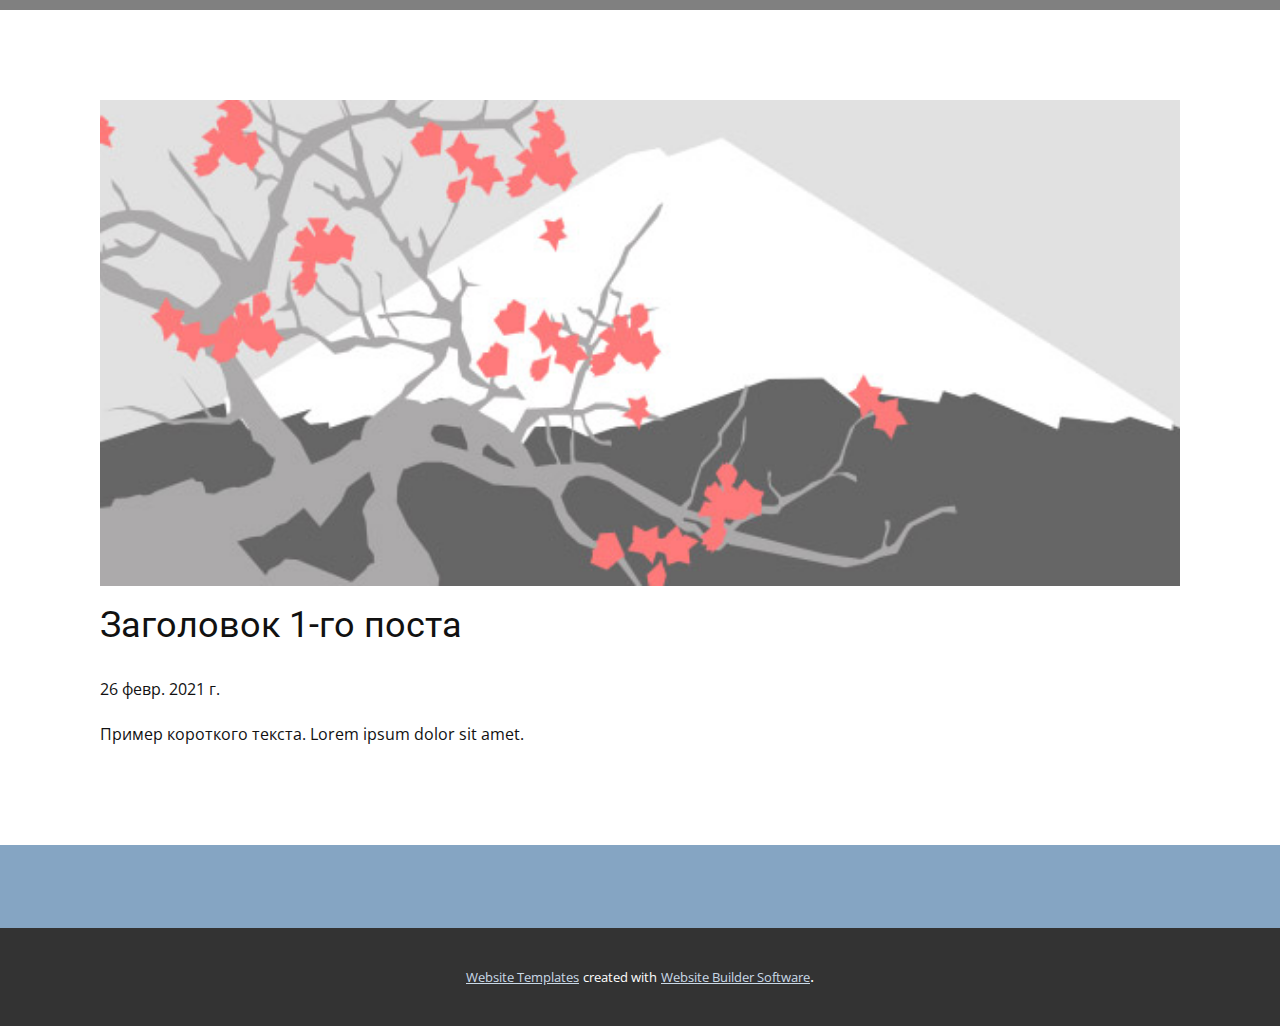
<file: blog/пост.html>
<!doctype html>
<html style="font-size: 16px;"><head>
    <meta name="viewport" content="width=device-width, initial-scale=1.0">
    <meta charset="utf-8">
    <meta name="keywords" content="Заголовок 1-го поста">
    <meta name="description" content="">
    <meta name="page_type" content="np-template-header-footer-from-plugin">
    <title>Заголовок 1-го поста</title>
    <link rel="stylesheet" href="../nicepage.css" media="screen">
<link rel="stylesheet" href="../Post-Template.css" media="screen">
    <script class="u-script" type="text/javascript" src="../jquery.js" defer=""></script>
    <script class="u-script" type="text/javascript" src="../nicepage.js" defer=""></script>
    <meta name="generator" content="Nicepage 3.7.2, nicepage.com">
    <link id="u-theme-google-font" rel="stylesheet" href="https://fonts.googleapis.com/css?family=Roboto:100,100i,300,300i,400,400i,500,500i,700,700i,900,900i|Open+Sans:300,300i,400,400i,600,600i,700,700i,800,800i">
    
    
    <script type="application/ld+json">{
		"@context": "http://schema.org",
		"@type": "Organization",
		"name": "",
		"url": "index.html"
}</script>
    <meta property="og:title" content="Post Template">
    <meta property="og:type" content="website">
    <meta name="theme-color" content="#85a5c3">
    <link rel="canonical" href="../index.html">
    <meta property="og:url" content="index.html">
  </head>
  <body class="u-body"><header class="u-align-left u-clearfix u-grey-50 u-header u-header" id="sec-4845"><div class="u-clearfix u-sheet u-sheet-1"></div></header>
    <section class="u-align-center u-clearfix u-section-1" id="sec-c390">
      <div class="u-clearfix u-sheet u-valign-middle-md u-valign-middle-sm u-valign-middle-xs u-sheet-1"><!--post_details--><!--post_details_options_json--><!--{"source":""}--><!--/post_details_options_json--><!--blog_post-->
        <div class="u-container-style u-expanded-width u-post-details u-post-details-1">
          <div class="u-container-layout u-valign-middle u-container-layout-1"><!--blog_post_image-->
            <img alt="" class="u-blog-control u-expanded-width u-image u-image-default u-image-1" src="[data-uri]"><!--/blog_post_image--><!--blog_post_header-->
            <h2 class="u-blog-control u-text u-text-1">Заголовок 1-го поста</h2><!--/blog_post_header--><!--blog_post_metadata-->
            <div class="u-blog-control u-metadata u-metadata-1"><!--blog_post_metadata_date-->
              <span class="u-meta-date u-meta-icon">26 февр. 2021 г.</span><!--/blog_post_metadata_date--><!--blog_post_metadata_category-->
              <!--/blog_post_metadata_category--><!--blog_post_metadata_comments-->
              <!--/blog_post_metadata_comments-->
            </div><!--/blog_post_metadata--><!--blog_post_content-->
            <div class="u-align-justify u-blog-control u-post-content u-text u-text-2 fr-view">
  Пример короткого текста. Lorem ipsum dolor sit amet.
  </div><!--/blog_post_content-->
          </div>
        </div><!--/blog_post--><!--/post_details-->
      </div>
    </section>
    
    
    <footer class="u-align-left u-clearfix u-footer u-palette-1-base u-footer" id="sec-e4d6"><div class="u-clearfix u-sheet u-sheet-1"></div></footer>
    <section class="u-backlink u-clearfix u-grey-80">
      <a class="u-link" href="https://nicepage.com/website-templates" target="_blank">
        <span>Website Templates</span>
      </a>
      <p class="u-text">
        <span>created with</span>
      </p>
      <a class="u-link" href="https://nicepage.com/" target="_blank">
        <span>Website Builder Software</span>
      </a>. 
    </section>
  
</body></html>
</file>
